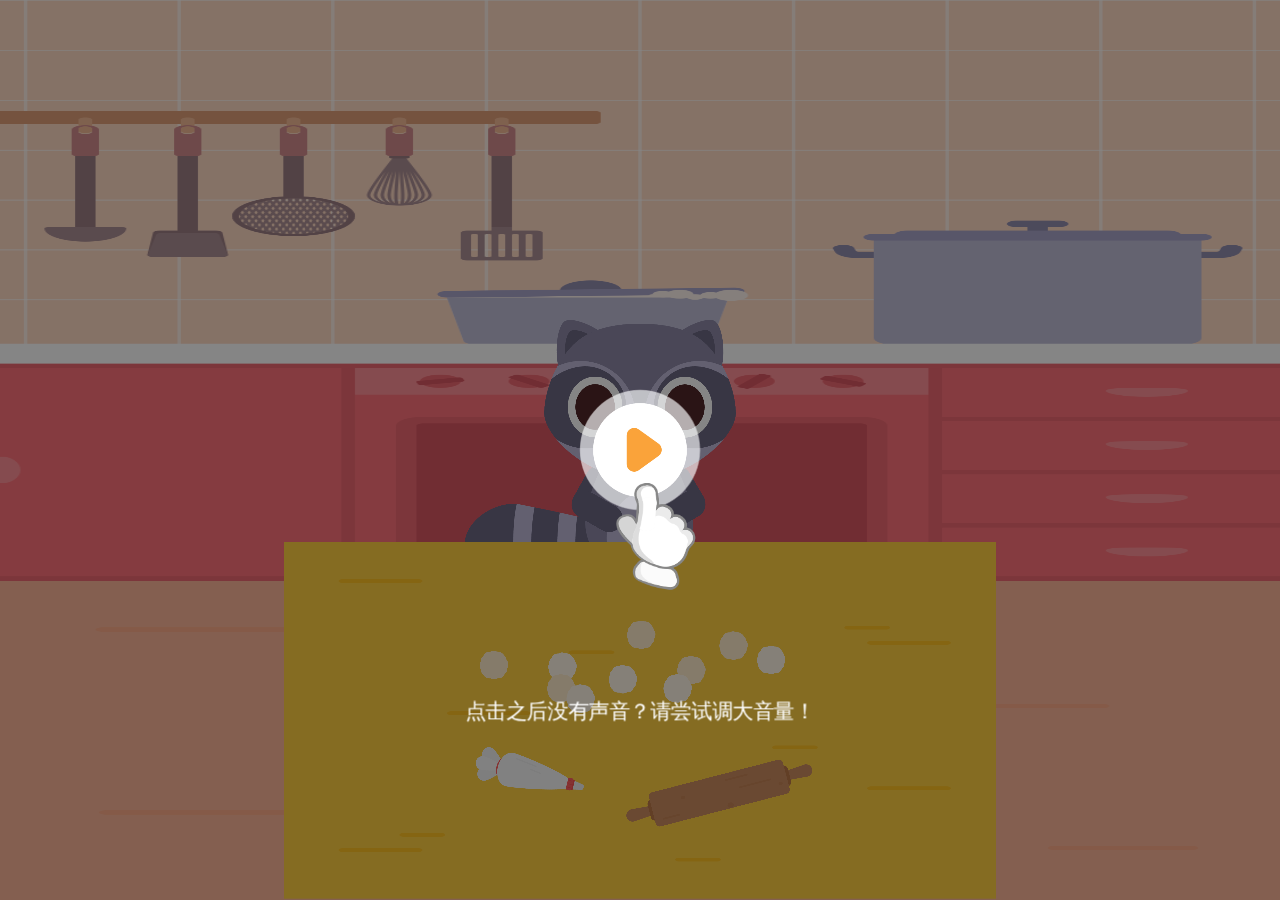
<file: index.html>
<!DOCTYPE HTML>
<html>

<head>
    <meta charset="utf-8">
    <title>Demo5</title>
    <meta name="viewport" content="width=device-width,initial-scale=1, minimum-scale=1, maximum-scale=1, user-scalable=no" />
    <meta name="apple-mobile-web-app-capable" content="yes" />
    <meta name="full-screen" content="true" />
    <meta name="screen-orientation" content="portrait" />
    <meta name="x5-fullscreen" content="true" />
    <meta name="360-fullscreen" content="true" />
    <style>
        html, body {
            -ms-touch-action: none;
            background: #FFFFFF;
            padding: 0;
            border: 0;
            margin: 0;
            height: 100%;
        }
    </style>
</head>

<body>
    <div style="margin: auto;width: 100%;height: 100%;" class="egret-player"
         data-entry-class="Main"
         data-orientation="auto"
         data-scale-mode="fixedHeight"
         data-frame-rate="30"
         data-content-width="640"
         data-content-height="1136"
         data-show-paint-rect="false"
         data-multi-fingered="2"
         data-show-fps="false" data-show-log="false"
         data-show-fps-style="x:0,y:0,size:12,textColor:0xffffff,bgAlpha:0.9">
    </div>
<script>
    var loadScript = function (list, callback) {
        var loaded = 0;
        var loadNext = function () {
            loadSingleScript(list[loaded], function () {
                loaded++;
                if (loaded >= list.length) {
                    callback();
                }
                else {
                    loadNext();
                }
            })
        };
        loadNext();
    };

    var loadSingleScript = function (src, callback) {
        var s = document.createElement('script');
        s.async = false;
        s.src = src;
        s.addEventListener('load', function () {
            s.parentNode.removeChild(s);
            s.removeEventListener('load', arguments.callee, false);
            callback();
        }, false);
        document.body.appendChild(s);
    };

    var xhr = new XMLHttpRequest();
    xhr.open('GET', './manifest.json?v=' + Math.random(), true);
    xhr.addEventListener("load", function () {
        var manifest = JSON.parse(xhr.response);
        var list = manifest.initial.concat(manifest.game);
        loadScript(list, function () {
            /**
             * {
             * "renderMode":, //Engine rendering mode, "canvas" or "webgl"
             * "audioType": 0 //Use the audio type, 0: default, 2: web audio, 3: audio
             * "antialias": //Whether the anti-aliasing is enabled in WebGL mode, true: on, false: off, defaults to false
             * "calculateCanvasScaleFactor": //a function return canvas scale factor
             * }
             **/
            egret.runEgret({ renderMode: "webgl", audioType: 0, calculateCanvasScaleFactor:function(context) {
                var backingStore = context.backingStorePixelRatio ||
                    context.webkitBackingStorePixelRatio ||
                    context.mozBackingStorePixelRatio ||
                    context.msBackingStorePixelRatio ||
                    context.oBackingStorePixelRatio ||
                    context.backingStorePixelRatio || 1;
                return (window.devicePixelRatio || 1) / backingStore;
            }});
        });
    });
    xhr.send(null);
</script>
</body>

</html>
</file>
